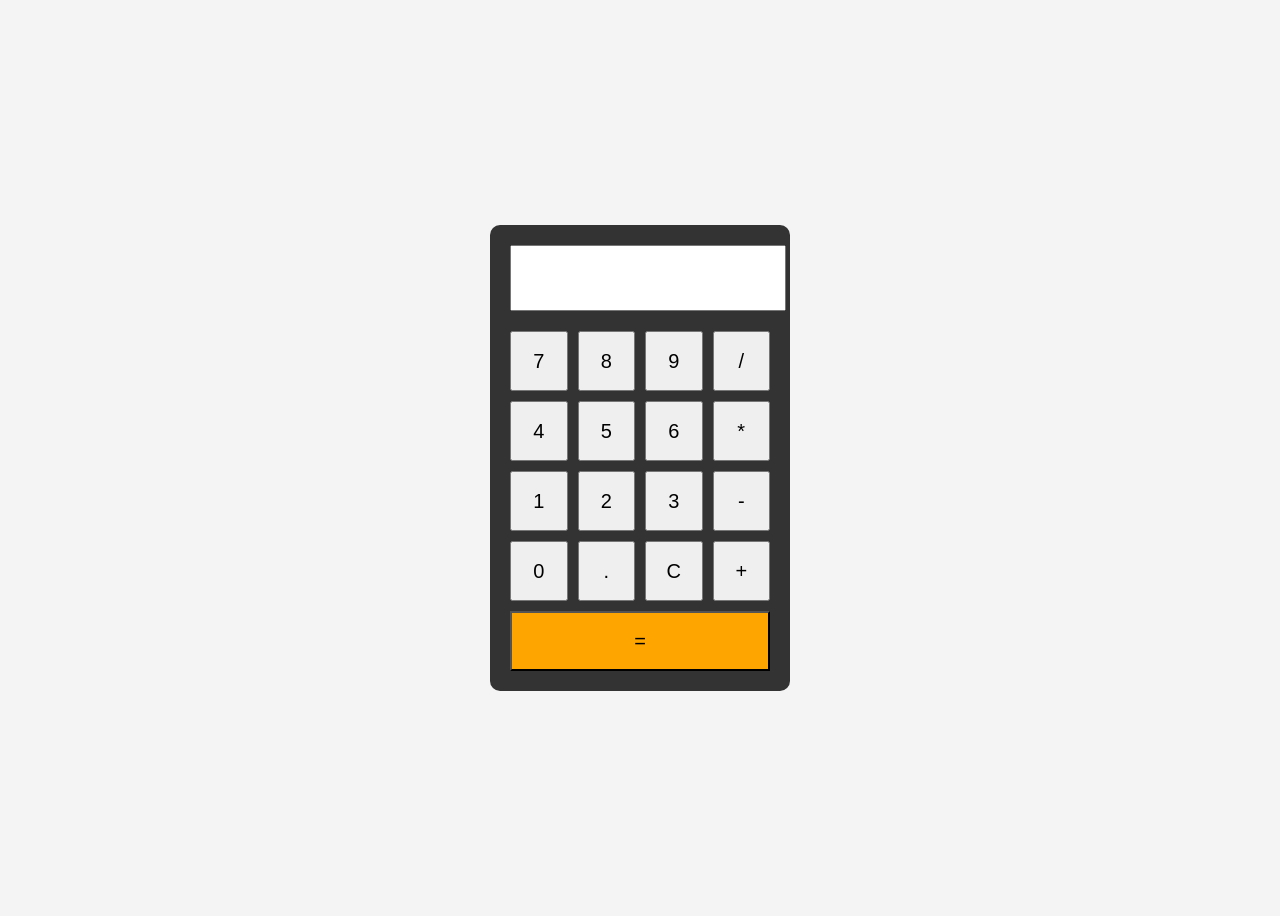
<file: calculator/index.html>
<!DOCTYPE html>
<html lang="ru">
<head>
    <meta charset="UTF-8">
    <meta name="viewport" content="width=device-width, initial-scale=1.0">
    <title>Калькулятор</title>
    <link rel="stylesheet" href="style.css">
</head>
<body>
    <div class = "calculator">
    <input type="text" name="" id="display" readonly>
    <div class="buttons">
    <button>7</button>
    <button>8</button>
    <button>9</button>
    <button>/</button>

    <button>4</button>
    <button>5</button>
    <button>6</button>
    <button>*</button>

    <button>1</button>
    <button>2</button>
    <button>3</button>
    <button>-</button>

    <button>0</button>
    <button>.</button>
    <button id="clear">C</button>
    <button>+</button>
    <button class="equal">=</button>
    </div>
</div>
    <script type="module" src="main.js"></script>
</body>
</html>
</file>
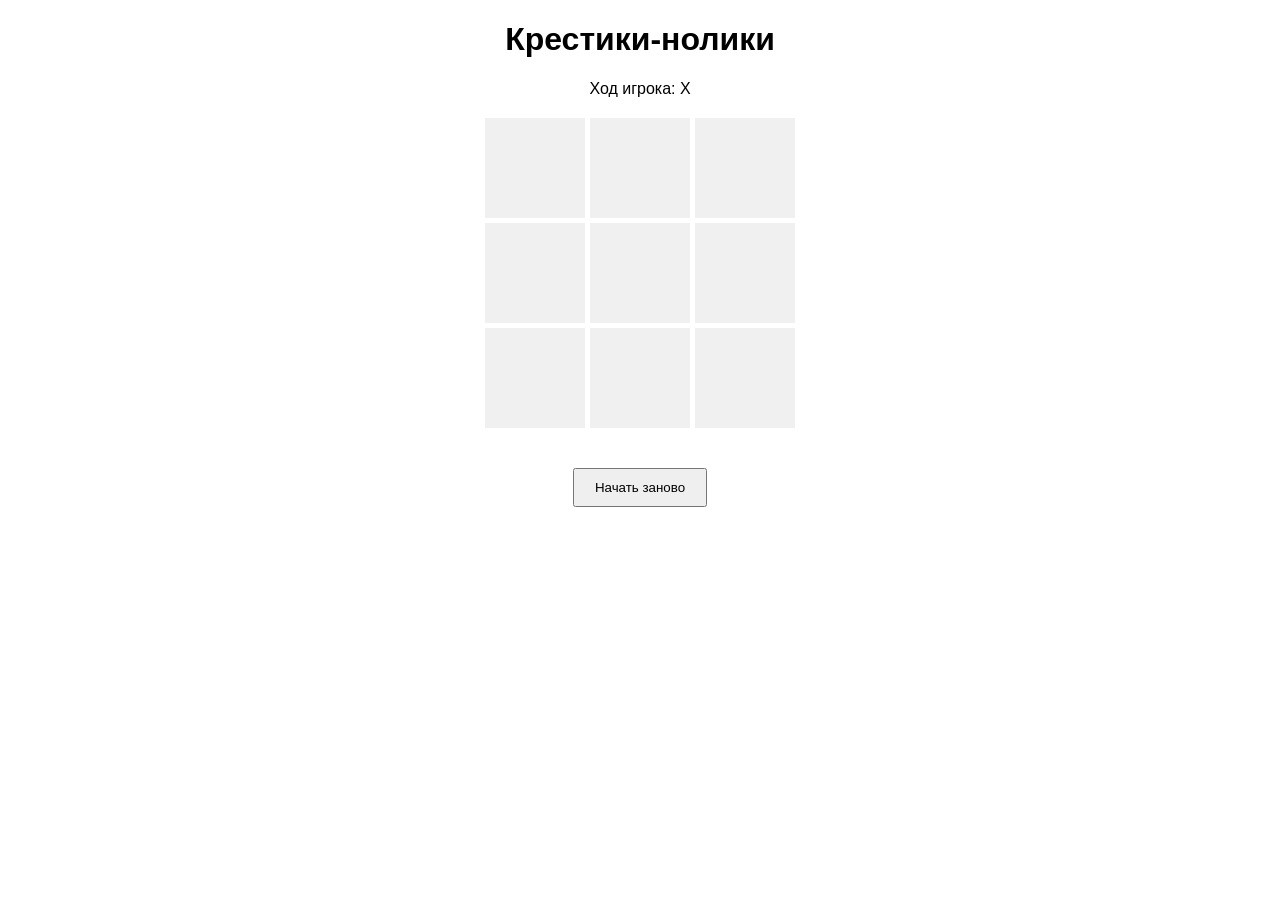
<file: tic-tac-toe/index.html>
<!DOCTYPE html>
<html lang="ru">
<head>
    <meta charset="UTF-8">
    <meta name="viewport" content="width=device-width, initial-scale=1.0">
    <title>Крестики-ноликик</title>
    <link rel="stylesheet" href="style.css">
</head>
<body>
     <h1>Крестики-нолики</h1>
    <p id="status">Ход игрока: Х</p>
    <div class="board">
        <div class="cell" data-index="0"></div>
        <div class="cell" data-index="1"></div>
        <div class="cell" data-index="2"></div>

        <div class="cell" data-index="3"></div>
        <div class="cell" data-index="4"></div>
        <div class="cell" data-index="5"></div>

        <div class="cell" data-index="6"></div>
        <div class="cell" data-index="7"></div>
        <div class="cell" data-index="8"></div>
    </div>
    <button id="restart">Начать заново</button>
    <script type="module" src="main.js"></script>
</body>
</html>
</file>
<file: calculator/style.css>
body {
  font-family: Arial, sans-serif;
  background: #f4f4f4;
  display: flex;
  justify-content: center;
  align-items: center;
  height: 100vh;
}
.calculator {
  background: #333;
  padding: 20px;
  border-radius: 10px;
  width: 260px;
}
#display {
  width: 100%;
  height: 60px;
  font-size: 24px;
  margin-bottom: 20px;
  text-align: right;
  padding-right: 10px;
}
.buttons {
  display: grid;
  grid-template-columns: repeat(4, 1fr);
  gap: 10px;
}
button {
  height: 60px;
  font-size: 20px;
  cursor: pointer;
}
.equal {
  grid-column: span 4;
  background: orange;
}
</file>
<file: tic-tac-toe/style.css>
body {
    font-family: Arial, sans-serif;
    text-align: center;
}
.board {
    display: grid;
    grid-template-columns: repeat(3, 100px);
    grid-gap: 5px;
    justify-content: center;
    margin: 20px auto;
}
.cell {
    width: 100px;
    height: 100px;
    background: #f0f0f0;
    font-size: 48px;
    display: flex;
    justify-content: center;
    align-items: center;
    cursor: pointer;
    user-select: none;
}
.cell:hover {
    background: #ddd;
}
button {
    margin-top: 20px;
    padding: 10px 20px;
}
</file>
